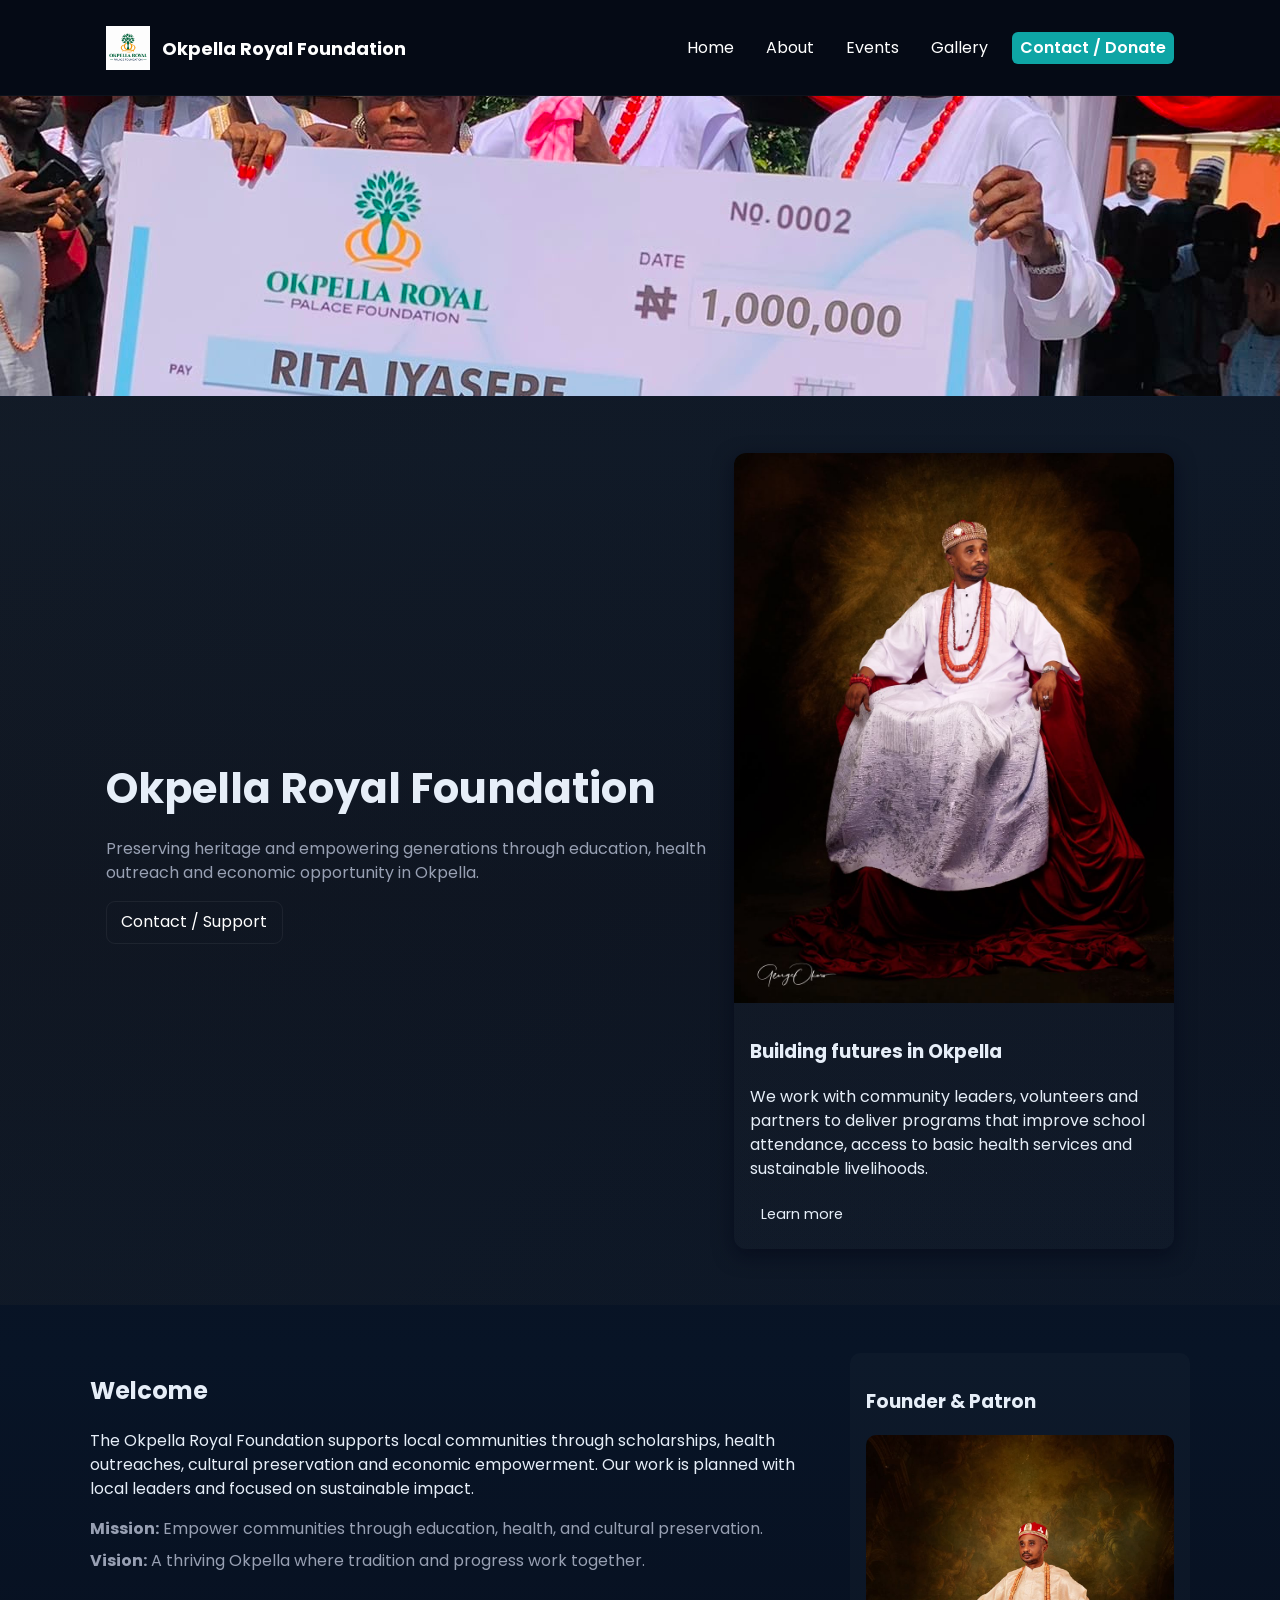
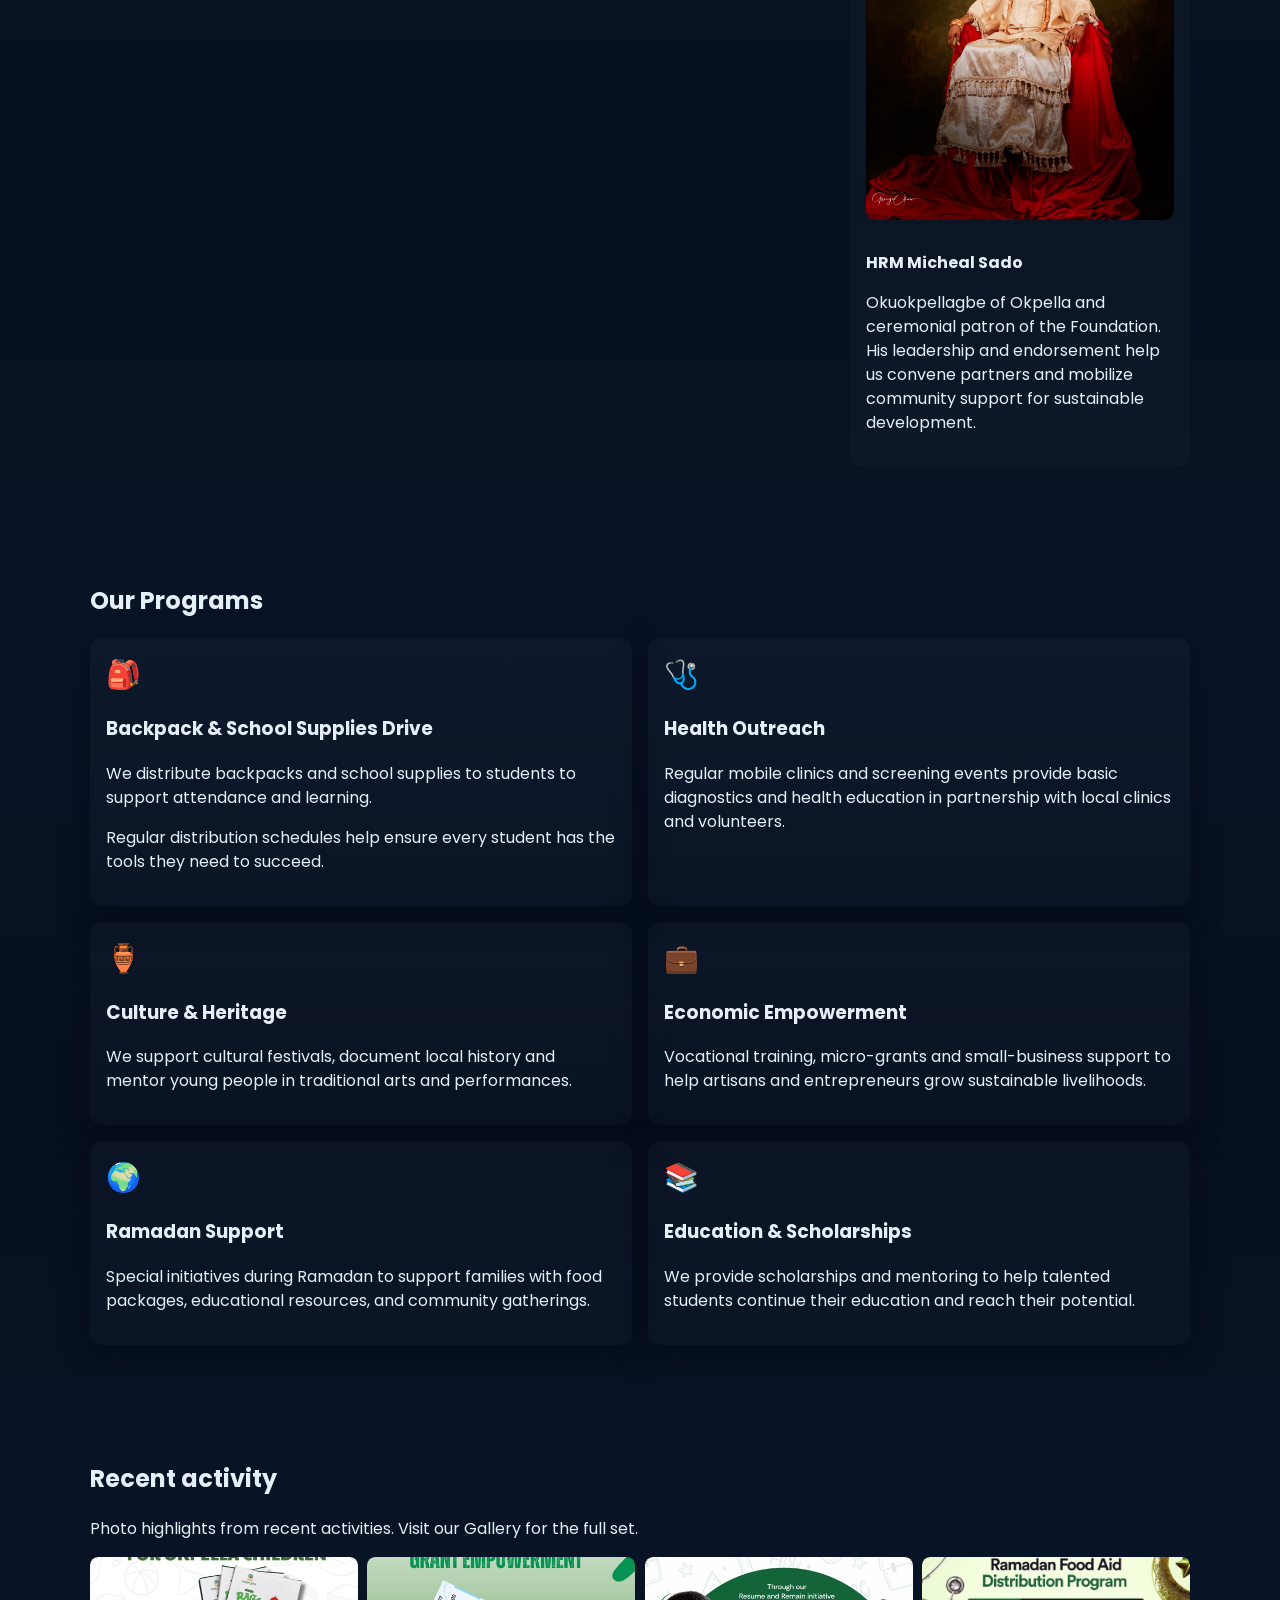
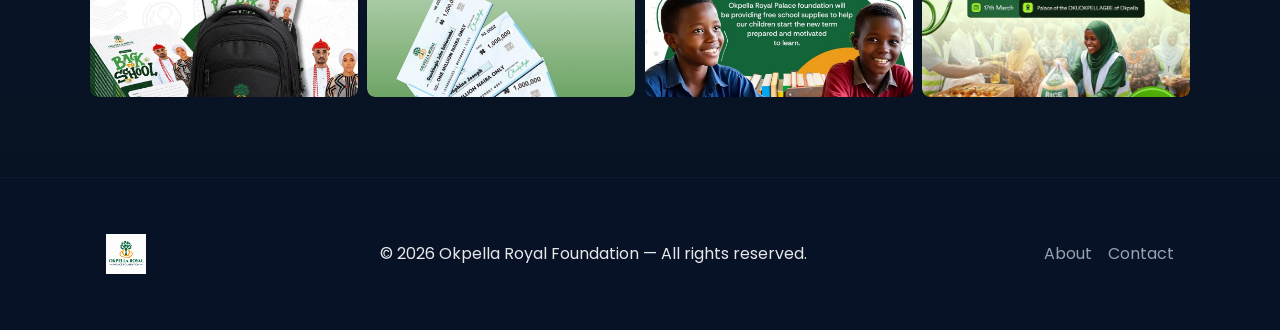
<file: index.html>
<!doctype html>
<html lang="en">
<head>
  <meta charset="utf-8" />
  <meta name="viewport" content="width=device-width,initial-scale=1" />
  <title>Okpella Royal Foundation</title>
  <meta name="description" content="Okpella Royal Foundation — preserving culture, empowering community, championing education and health." />
  <link rel="preconnect" href="https://fonts.gstatic.com" crossorigin>
  <link href="https://fonts.googleapis.com/css2?family=Poppins:wght@300;400;600;700&display=swap" rel="stylesheet">
  <link rel="stylesheet" href="css/style.css">
  <meta property="og:title" content="Okpella Royal Foundation" />
  <meta property="og:description" content="Preserving culture, empowering community, championing education and health." />
  <meta property="og:type" content="website" />
  <meta property="og:image" content="images/e1ece189-c8f0-400d-a1d8-2e59f26d1f01.jpeg" />

  <style>
    /* Accent variables inspired by modern fintech palettes */
    :root{--accent:#0ea5a5;--accent-contrast:#ffffff;--nav-bg:rgba(6,10,20,0.9);}

    /* Make the logo banner larger and more prominent */
    .logo-banner img{width:100%;height:auto;max-height:300px;display:block;object-fit:cover}

    /* Header: subtle dark bar like many modern sites */
    .site-header{background:var(--nav-bg);position:sticky;top:0;z-index:40;padding:.6rem 0}
    .site-header .brand, .site-header .nav-list a{color:var(--accent-contrast)}

    /* Nav tweaks: horizontal on desktop, hamburger handled by existing JS */
    .nav-list{display:flex;gap:1rem;align-items:center}
    .nav-list a{color:rgba(255,255,255,0.95);text-decoration:none;padding:.25rem .5rem;border-radius:6px}
    .nav-list a:hover{background:rgba(255,255,255,0.03)}

    /* CTA matches accent */
    .btn.primary{background:var(--accent);color:var(--accent-contrast);border:none}
    .btn.ghost{background:transparent;border:1px solid rgba(255,255,255,0.06);color:var(--accent-contrast)}

    /* Hero adjustments to resemble a clean fintech layout */
    .hero{padding:2.5rem 0}
    .hero-grid{display:grid;grid-template-columns:1fr;gap:1rem;align-items:center}
    @media(min-width:900px){.hero-grid{grid-template-columns:1fr 440px}}
    .hero-text h1{font-size:2rem;margin-bottom:.5rem}
    @media(min-width:900px){.hero-text h1{font-size:2.6rem}}

    /* Card styles subtle background */
    .card{background:linear-gradient(180deg, rgba(255,255,255,0.02), rgba(255,255,255,0.01));padding:1rem;border-radius:12px}

    /* Footer contrast */
    .site-footer{background:#071226;color:rgba(255,255,255,0.9);padding:2rem 0}

    /* Make images crisp on mobile */
    img{max-width:100%;height:auto}
  </style>
</head>
<body>
  <a class="skip-link" href="#main">Skip to content</a>

  <header class="site-header">
    <div class="container header-inner">
      <a class="brand" href="index.html" aria-label="Okpella Royal Foundation home">
        <img src="images/Logo.png" alt="Okpella Royal Foundation" style="height:44px;vertical-align:middle;margin-right:.5rem"> 
        <span style="vertical-align:middle">Okpella Royal Foundation</span>
      </a>

      <button id="navToggle" class="nav-toggle" aria-controls="primaryNav" aria-expanded="false" aria-label="Toggle navigation">
        <span class="hamburger"></span>
      </button>

      <nav id="primaryNav" class="nav">
        <ul class="nav-list">
          <li><a href="index.html">Home</a></li>
          <li><a href="about.html">About</a></li>
          <li><a href="events.html">Events</a></li>
          <li><a href="gallery.html">Gallery</a></li>
          <li><a class="btn primary" href="contact.html">Contact / Donate</a></li>
        </ul>
      </nav>
    </div>
  </header>

  <!-- Logo banner with grant recipient image -->
  <div class="logo-banner" style="background:transparent;padding:0;text-align:center;border-bottom:1px solid rgba(255,255,255,0.03)">
    <img src="images/e1ece189-c8f0-400d-a1d8-2e59f26d1f01.jpeg" alt="Okpella Royal Foundation" >
  </div>

  <main id="main">
    <section class="hero">
      <div class="container hero-grid">
        <div class="hero-text">
          <h1>Okpella Royal Foundation</h1>
          <p class="lead">Preserving heritage and empowering generations through education, health outreach and economic opportunity in Okpella.</p>
          <div class="hero-ctas">
            <a class="btn ghost" href="contact.html">Contact / Support</a>
          </div>
        </div>
        <div class="hero-card">
          <div class="card-photo">
            <img src="images/ecd2bb67-adb8-4e39-8310-7d4b953b74f2.JPG" alt="Founder of Okpella Royal Foundation" style="width:100%;height:100%;object-fit:cover;object-position:center 30%">
          </div>
          <div class="card-body">
            <h3>Building futures in Okpella</h3>
            <p>We work with community leaders, volunteers and partners to deliver programs that improve school attendance, access to basic health services and sustainable livelihoods.</p>
            <a class="btn small" href="about.html">Learn more</a>
          </div>
        </div>
      </div>
    </section>

    <section class="section container about">
      <div class="about-grid">
        <div>
          <h2>Welcome</h2>
          <p>The Okpella Royal Foundation supports local communities through scholarships, health outreaches, cultural preservation and economic empowerment. Our work is planned with local leaders and focused on sustainable impact.</p>
          <ul class="values">
            <li><strong>Mission:</strong> Empower communities through education, health, and cultural preservation.</li>
            <li><strong>Vision:</strong> A thriving Okpella where tradition and progress work together.</li>
          </ul>
        </div>
        <div class="mission-card">
          <h3>Founder & Patron</h3>
          <img src="images/6507b351-a4ee-4c02-97bf-b7eceb364c0a.JPG" alt="Founder and patron" style="width:100%;height:auto;border-radius:10px;object-fit:cover;margin-bottom:.5rem">
          <p><strong>HRM Micheal Sado</strong></p>
          <p class="muted">Okuokpellagbe of Okpella and ceremonial patron of the Foundation. His leadership and endorsement help us convene partners and mobilize community support for sustainable development.</p>
        </div>
      </div>
    </section>

    <section id="programs" class="section container programs">
      <h2>Our Programs</h2>
      <div class="cards">
        <article class="card">
          <div class="card-icon">🎒</div>
          <h3>Backpack & School Supplies Drive</h3>
          <p>We distribute backpacks and school supplies to students to support attendance and learning.</p>
          <p class="muted">Regular distribution schedules help ensure every student has the tools they need to succeed.</p>
        </article>

        <article class="card">
          <div class="card-icon">🩺</div>
          <h3>Health Outreach</h3>
          <p>Regular mobile clinics and screening events provide basic diagnostics and health education in partnership with local clinics and volunteers.</p>
        </article>

        <article class="card">
          <div class="card-icon">🏺</div>
          <h3>Culture & Heritage</h3>
          <p>We support cultural festivals, document local history and mentor young people in traditional arts and performances.</p>
        </article>

        <article class="card">
          <div class="card-icon">💼</div>
          <h3>Economic Empowerment</h3>
          <p>Vocational training, micro-grants and small-business support to help artisans and entrepreneurs grow sustainable livelihoods.</p>
        </article>

        <article class="card">
          <div class="card-icon">🌍</div>
          <h3>Ramadan Support</h3>
          <p>Special initiatives during Ramadan to support families with food packages, educational resources, and community gatherings.</p>
        </article>

        <article class="card">
          <div class="card-icon">📚</div>
          <h3>Education & Scholarships</h3>
          <p>We provide scholarships and mentoring to help talented students continue their education and reach their potential.</p>
        </article>
      </div>
    </section>

    <section id="recent" class="section container">
      <h2>Recent activity</h2>
      <p class="muted">Photo highlights from recent activities. Visit our Gallery for the full set.</p>
      <div class="gallery-grid" style="margin-top:1rem">
        <a class="gallery-item" href="gallery.html">
          <img src="images/23d21b4a-1355-4921-adcb-e55f4cd70833.JPG" alt="Backpack distribution" style="width:100%;height:140px;object-fit:cover;border-radius:8px">
        </a>
        <a class="gallery-item" href="gallery.html">
          <img src="images/b74cb80a-7154-4fe5-bd18-01ff1f7e0b86.jpeg" alt="40 women grants" style="width:100%;height:140px;object-fit:cover;border-radius:8px">
        </a>
        <a class="gallery-item" href="gallery.html">
          <img src="images/07dbb1dc-b234-4f8c-8954-62d0f4c18072.JPG" alt="Back-to-school supplies" style="width:100%;height:140px;object-fit:cover;border-radius:8px">
        </a>
        <a class="gallery-item" href="gallery.html">
          <img src="images/015d27ce-654e-4395-8f72-8086501bf233.JPG" alt="Ramadan support" style="width:100%;height:140px;object-fit:cover;border-radius:8px">
        </a>
      </div>
    </section>
  </main>

  <footer class="site-footer">
    <div class="container footer-inner">
      <img src="images/Logo.png" alt="Okpella Royal Foundation logo" style="height:40px;vertical-align:middle;margin-right:.5rem">
      <p>© <span id="year"></span> Okpella Royal Foundation — All rights reserved.</p>
      <nav class="footer-nav">
        <a href="about.html">About</a>
        <a href="contact.html">Contact</a>
      </nav>
    </div>
  </footer>

  <script src="js/main.js" defer></script>
</body>
</html>
</file>
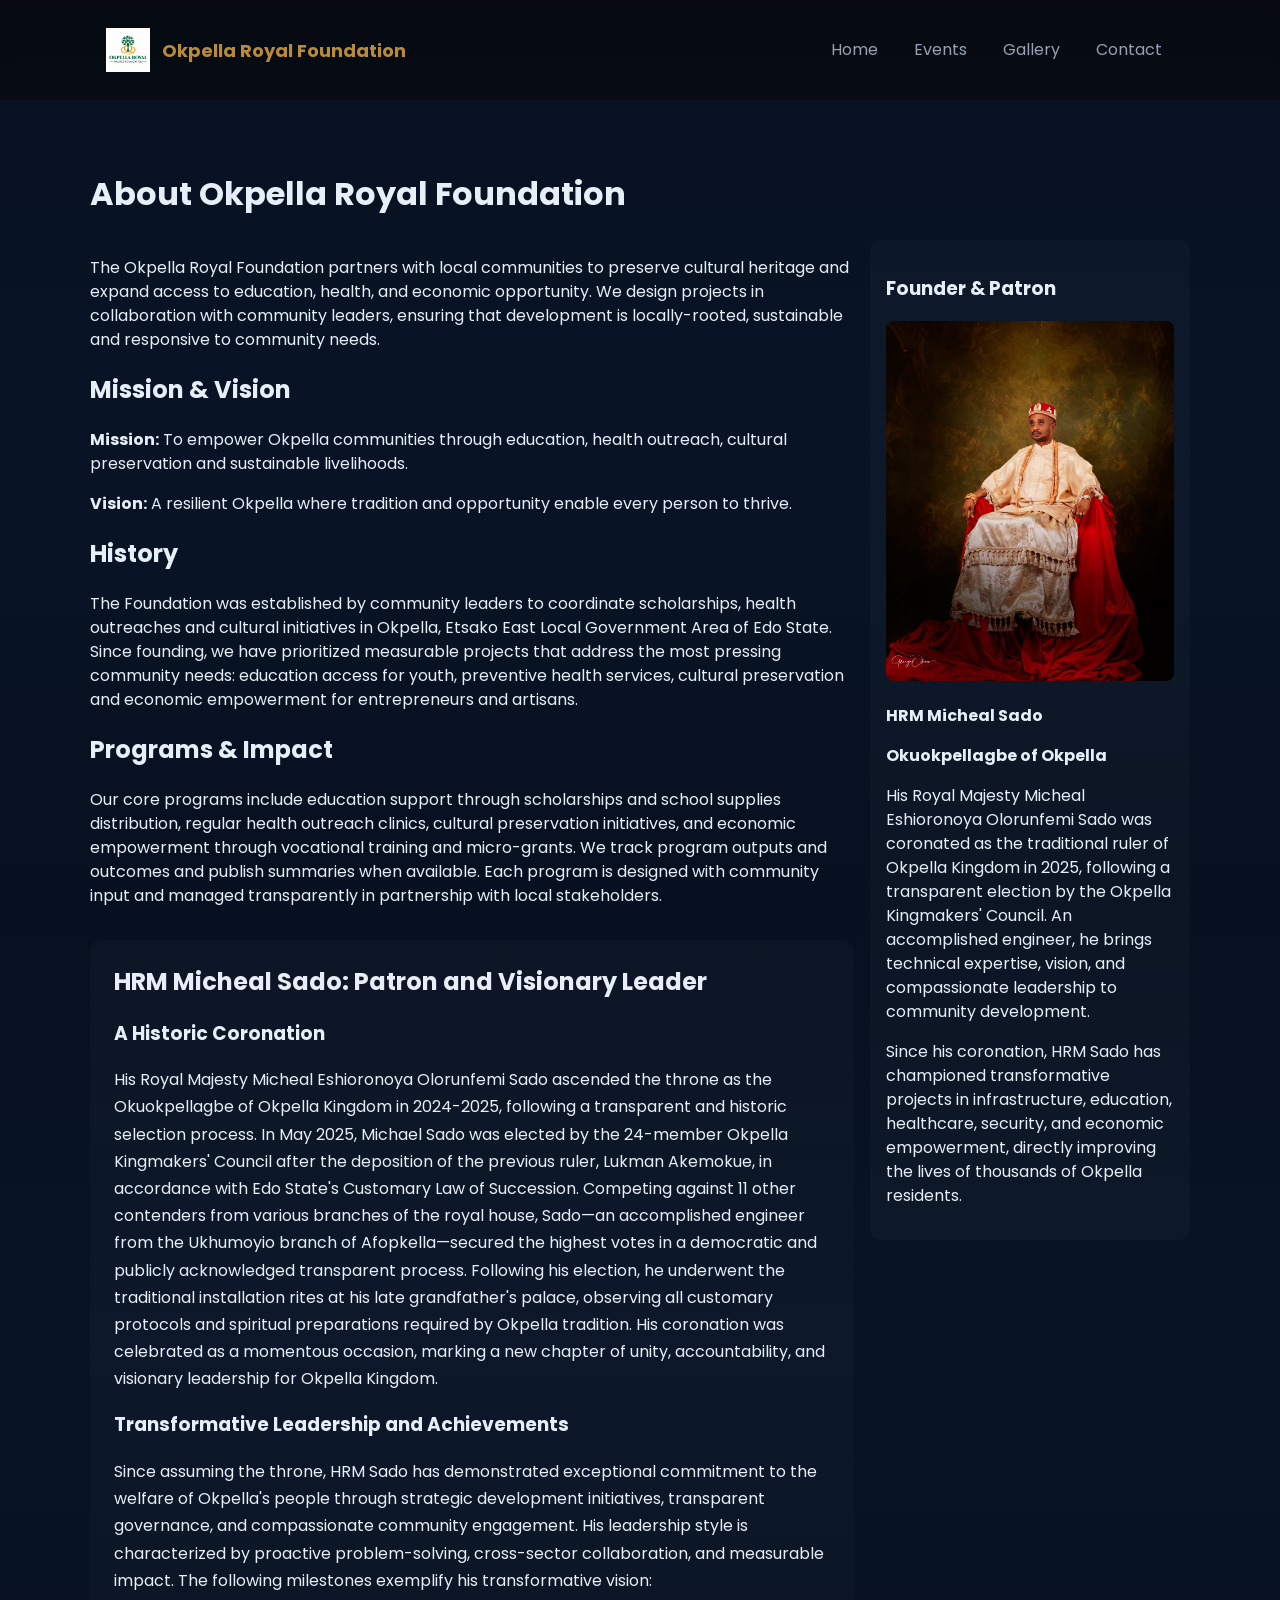
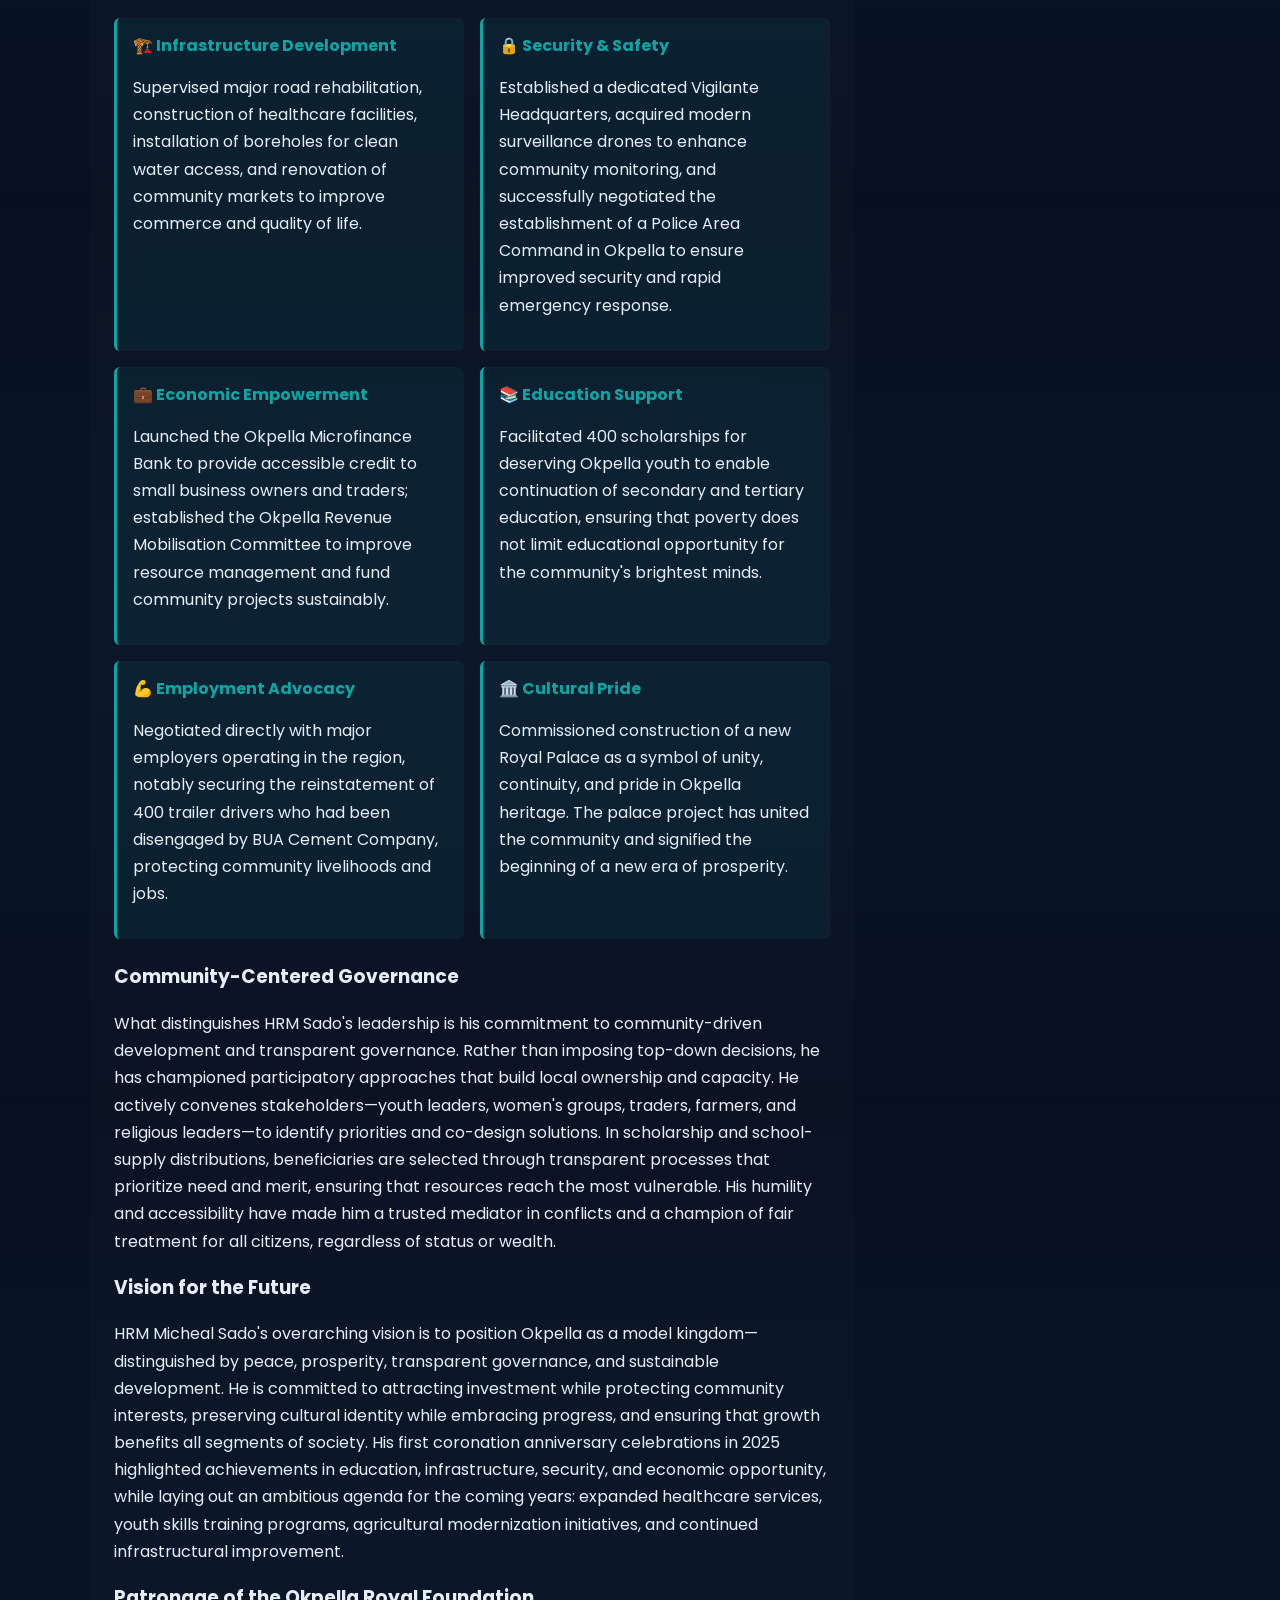
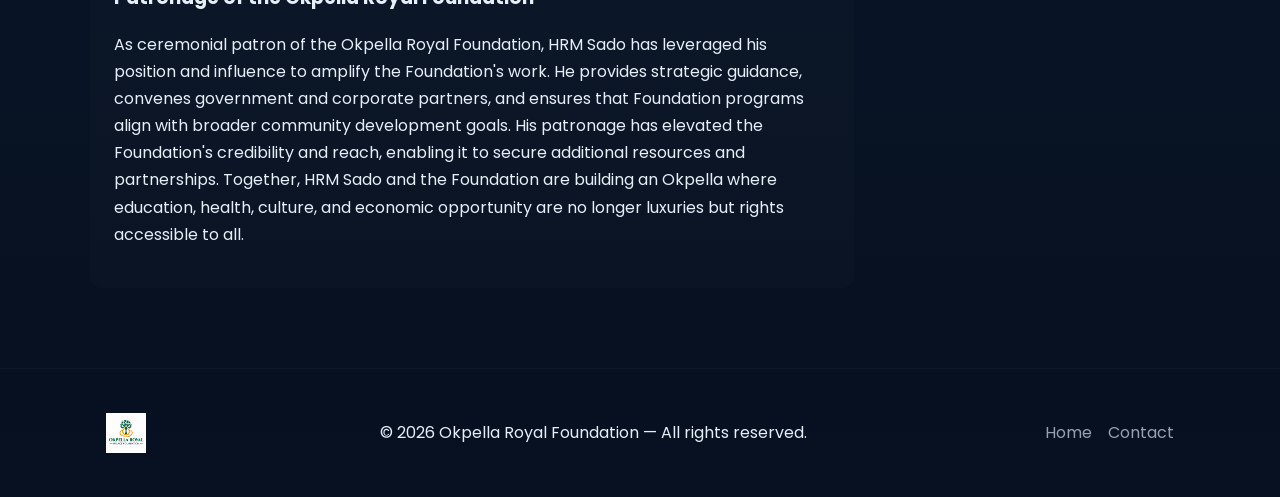
<file: about.html>
<!doctype html>
<html lang="en">
<head>
  <meta charset="utf-8" />
  <meta name="viewport" content="width=device-width,initial-scale=1" />
  <title>About — Okpella Royal Foundation</title>
  <meta name="description" content="About the Okpella Royal Foundation: mission, history and community programs in Okpella." />
  <link href="https://fonts.googleapis.com/css2?family=Poppins:wght@300;400;600;700&display=swap" rel="stylesheet">
  <link rel="stylesheet" href="css/style.css">
  <meta property="og:title" content="About — Okpella Royal Foundation" />
  <meta property="og:description" content="Discover our mission, history and community programs in Okpella." />
  <meta property="og:image" content="images/ef8d54a1-dfdd-4159-97e1-9c8e2531eea5.jpeg" />

  <style>
    /* Make the about page layout responsive: stack columns on small screens */
    .about-grid { display: grid; grid-template-columns: 1fr; gap: 1rem; align-items: start; }
    @media (min-width: 840px) {
      .about-grid { grid-template-columns: 1fr 320px; }
    }
    /* Ensure mission-card image scales nicely */
    .mission-card img { width: 100%; height: auto; border-radius: 8px; object-fit: cover; }
    
    /* Extended biography section */
    .biography-section { margin-top: 2rem; padding: 1.5rem; background: linear-gradient(180deg, rgba(255,255,255,0.02), rgba(255,255,255,0.01)); border-radius: 12px; }
    .biography-section h2 { margin-top: 0; }
    .biography-section p { line-height: 1.7; margin-bottom: 1rem; }
    .achievements-grid { display: grid; grid-template-columns: 1fr; gap: 1rem; margin: 1.5rem 0; }
    @media (min-width: 840px) {
      .achievements-grid { grid-template-columns: 1fr 1fr; }
    }
    .achievement-item { padding: 1rem; background: rgba(14,165,165,0.08); border-left: 3px solid #0ea5a5; border-radius: 6px; }
    .achievement-item strong { color: #0ea5a5; }
  </style>
</head>
<body>
  <a class="skip-link" href="#main">Skip to content</a>

  <header class="site-header">
    <div class="container header-inner">
      <a class="brand" href="index.html">
        <img src="images/Logo.png" alt="Okpella Royal Foundation" style="height:44px;vertical-align:middle;margin-right:.5rem"> 
        <span style="vertical-align:middle">Okpella Royal Foundation</span>
      </a>

      <button id="navToggle" class="nav-toggle" aria-controls="primaryNav" aria-expanded="false" aria-label="Toggle navigation">
        <span class="hamburger"></span>
      </button>

      <nav id="primaryNav" class="nav">
        <ul class="nav-list">
          <li><a href="index.html">Home</a></li>
          <li><a href="events.html">Events</a></li>
          <li><a href="gallery.html">Gallery</a></li>
          <li><a href="contact.html">Contact</a></li>
        </ul>
      </nav>
    </div>
  </header>

  <main id="main" class="container section">
    <h1>About Okpella Royal Foundation</h1>

    <div class="about-grid">
      <div>
        <p>The Okpella Royal Foundation partners with local communities to preserve cultural heritage and expand access to education, health, and economic opportunity. We design projects in collaboration with community leaders, ensuring that development is locally-rooted, sustainable and responsive to community needs.</p>

        <section style="margin-top:1.25rem">
          <h2>Mission & Vision</h2>
          <p><strong>Mission:</strong> To empower Okpella communities through education, health outreach, cultural preservation and sustainable livelihoods.</p>
          <p><strong>Vision:</strong> A resilient Okpella where tradition and opportunity enable every person to thrive.</p>
        </section>

        <section style="margin-top:1.25rem">
          <h2>History</h2>
          <p>The Foundation was established by community leaders to coordinate scholarships, health outreaches and cultural initiatives in Okpella, Etsako East Local Government Area of Edo State. Since founding, we have prioritized measurable projects that address the most pressing community needs: education access for youth, preventive health services, cultural preservation and economic empowerment for entrepreneurs and artisans.</p>
        </section>

        <section style="margin-top:1.25rem">
          <h2>Programs & Impact</h2>
          <p>Our core programs include education support through scholarships and school supplies distribution, regular health outreach clinics, cultural preservation initiatives, and economic empowerment through vocational training and micro-grants. We track program outputs and outcomes and publish summaries when available. Each program is designed with community input and managed transparently in partnership with local stakeholders.</p>
        </section>

        <!-- Extended Biography Section -->
        <section class="biography-section">
          <h2>HRM Micheal Sado: Patron and Visionary Leader</h2>
          
          <h3>A Historic Coronation</h3>
          <p>His Royal Majesty Micheal Eshioronoya Olorunfemi Sado ascended the throne as the Okuokpellagbe of Okpella Kingdom in 2024-2025, following a transparent and historic selection process. In May 2025, Michael Sado was elected by the 24-member Okpella Kingmakers' Council after the deposition of the previous ruler, Lukman Akemokue, in accordance with Edo State's Customary Law of Succession. Competing against 11 other contenders from various branches of the royal house, Sado—an accomplished engineer from the Ukhumoyio branch of Afopkella—secured the highest votes in a democratic and publicly acknowledged transparent process. Following his election, he underwent the traditional installation rites at his late grandfather's palace, observing all customary protocols and spiritual preparations required by Okpella tradition. His coronation was celebrated as a momentous occasion, marking a new chapter of unity, accountability, and visionary leadership for Okpella Kingdom.</p>

          <h3>Transformative Leadership and Achievements</h3>
          <p>Since assuming the throne, HRM Sado has demonstrated exceptional commitment to the welfare of Okpella's people through strategic development initiatives, transparent governance, and compassionate community engagement. His leadership style is characterized by proactive problem-solving, cross-sector collaboration, and measurable impact. The following milestones exemplify his transformative vision:</p>

          <div class="achievements-grid">
            <div class="achievement-item">
              <strong>🏗️ Infrastructure Development</strong>
              <p>Supervised major road rehabilitation, construction of healthcare facilities, installation of boreholes for clean water access, and renovation of community markets to improve commerce and quality of life.</p>
            </div>
            
            <div class="achievement-item">
              <strong>🔒 Security & Safety</strong>
              <p>Established a dedicated Vigilante Headquarters, acquired modern surveillance drones to enhance community monitoring, and successfully negotiated the establishment of a Police Area Command in Okpella to ensure improved security and rapid emergency response.</p>
            </div>
            
            <div class="achievement-item">
              <strong>💼 Economic Empowerment</strong>
              <p>Launched the Okpella Microfinance Bank to provide accessible credit to small business owners and traders; established the Okpella Revenue Mobilisation Committee to improve resource management and fund community projects sustainably.</p>
            </div>
            
            <div class="achievement-item">
              <strong>📚 Education Support</strong>
              <p>Facilitated 400 scholarships for deserving Okpella youth to enable continuation of secondary and tertiary education, ensuring that poverty does not limit educational opportunity for the community's brightest minds.</p>
            </div>
            
            <div class="achievement-item">
              <strong>💪 Employment Advocacy</strong>
              <p>Negotiated directly with major employers operating in the region, notably securing the reinstatement of 400 trailer drivers who had been disengaged by BUA Cement Company, protecting community livelihoods and jobs.</p>
            </div>
            
            <div class="achievement-item">
              <strong>🏛️ Cultural Pride</strong>
              <p>Commissioned construction of a new Royal Palace as a symbol of unity, continuity, and pride in Okpella heritage. The palace project has united the community and signified the beginning of a new era of prosperity.</p>
            </div>
          </div>

          <h3>Community-Centered Governance</h3>
          <p>What distinguishes HRM Sado's leadership is his commitment to community-driven development and transparent governance. Rather than imposing top-down decisions, he has championed participatory approaches that build local ownership and capacity. He actively convenes stakeholders—youth leaders, women's groups, traders, farmers, and religious leaders—to identify priorities and co-design solutions. In scholarship and school-supply distributions, beneficiaries are selected through transparent processes that prioritize need and merit, ensuring that resources reach the most vulnerable. His humility and accessibility have made him a trusted mediator in conflicts and a champion of fair treatment for all citizens, regardless of status or wealth.</p>

          <h3>Vision for the Future</h3>
          <p>HRM Micheal Sado's overarching vision is to position Okpella as a model kingdom—distinguished by peace, prosperity, transparent governance, and sustainable development. He is committed to attracting investment while protecting community interests, preserving cultural identity while embracing progress, and ensuring that growth benefits all segments of society. His first coronation anniversary celebrations in 2025 highlighted achievements in education, infrastructure, security, and economic opportunity, while laying out an ambitious agenda for the coming years: expanded healthcare services, youth skills training programs, agricultural modernization initiatives, and continued infrastructural improvement.</p>

          <h3>Patronage of the Okpella Royal Foundation</h3>
          <p>As ceremonial patron of the Okpella Royal Foundation, HRM Sado has leveraged his position and influence to amplify the Foundation's work. He provides strategic guidance, convenes government and corporate partners, and ensures that Foundation programs align with broader community development goals. His patronage has elevated the Foundation's credibility and reach, enabling it to secure additional resources and partnerships. Together, HRM Sado and the Foundation are building an Okpella where education, health, culture, and economic opportunity are no longer luxuries but rights accessible to all.</p>
        </section>
      </div>

      <aside class="mission-card" aria-labelledby="founderHeading">
        <h3 id="founderHeading">Founder & Patron</h3>
        <img src="images/6507b351-a4ee-4c02-97bf-b7eceb364c0a.JPG" alt="HRM Micheal Sado">
        <p><strong>HRM Micheal Sado</strong></p>
        <p class="muted"><strong>Okuokpellagbe of Okpella</strong></p>
        <p class="muted">His Royal Majesty Micheal Eshioronoya Olorunfemi Sado was coronated as the traditional ruler of Okpella Kingdom in 2025, following a transparent election by the Okpella Kingmakers' Council. An accomplished engineer, he brings technical expertise, vision, and compassionate leadership to community development.</p>
        <p class="muted">Since his coronation, HRM Sado has championed transformative projects in infrastructure, education, healthcare, security, and economic empowerment, directly improving the lives of thousands of Okpella residents.</p>
      </aside>
    </div>

  </main>

  <footer class="site-footer">
    <div class="container footer-inner">
      <img src="images/Logo.png" alt="Okpella Royal Foundation logo" style="height:40px;vertical-align:middle;margin-right:.5rem">
      <p>© <span id="year"></span> Okpella Royal Foundation — All rights reserved.</p>
      <nav class="footer-nav">
        <a href="index.html">Home</a>
        <a href="contact.html">Contact</a>
      </nav>
    </div>
  </footer>
  <script src="js/main.js" defer></script>
</body>
</html>
</file>
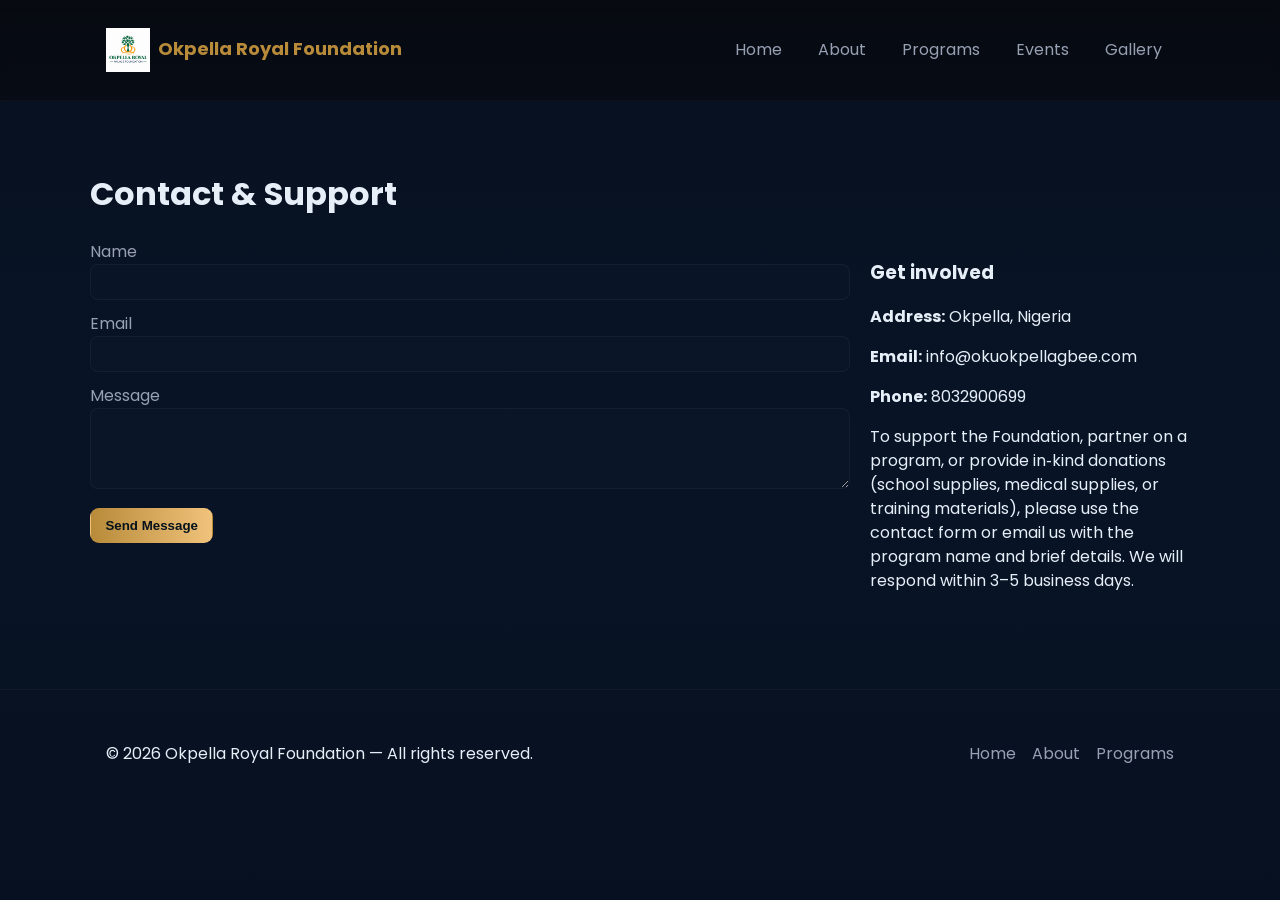
<file: contact.html>
<!doctype html>
<html lang="en">
<head>
  <meta charset="utf-8" />
  <meta name="viewport" content="width=device-width,initial-scale=1" />
  <title>Contact & Support — Okpella Royal Foundation</title>
  <meta name="description" content="Contact details and how to support the Okpella Royal Foundation." />
  <link href="https://fonts.googleapis.com/css2?family=Poppins:wght@300;400;600;700&display=swap" rel="stylesheet">
  <link rel="stylesheet" href="css/style.css">
</head>
<body>
  <a class="skip-link" href="#main">Skip to content</a>
  <header class="site-header">
    <div class="container header-inner">
      <a class="brand" href="index.html">
        <img src="images/Logo.png" alt="Okpella Royal Foundation" style="height:44px;vertical-align:middle;margin-right:.5rem">Okpella Royal Foundation
      </a>
      <button id="navToggle" class="nav-toggle" aria-controls="primaryNav" aria-expanded="false" aria-label="Toggle navigation">
        <span class="hamburger"></span>
      </button>
      <nav id="primaryNav" class="nav">
        <ul class="nav-list">
          <li><a href="index.html">Home</a></li>
          <li><a href="about.html">About</a></li>
          <li><a href="programs.html">Programs</a></li>
          <li><a href="events.html">Events</a></li>
          <li><a href="gallery.html">Gallery</a></li>
        </ul>
      </nav>
    </div>
  </header>

  <main id="main" class="container section contact">
    <h1>Contact & Support</h1>
    <div class="contact-grid">
      <form class="contact-form" method="post" action="#">
        <label>
          Name
          <input type="text" name="name" required>
        </label>
        <label>
          Email
          <input type="email" name="email" required>
        </label>
        <label>
          Message
          <textarea name="message" rows="4" required></textarea>
        </label>
        <div class="form-actions">
          <button class="btn primary" type="submit">Send Message</button>
        </div>
      </form>

      <aside class="contact-info" aria-labelledby="contactHeading">
        <h3 id="contactHeading">Get involved</h3>
        <p><strong>Address:</strong> Okpella, Nigeria</p>
        <p><strong>Email:</strong> info@okuokpellagbee.com</p>
        <p><strong>Phone:</strong> 8032900699</p>
        <p>To support the Foundation, partner on a program, or provide in‑kind donations (school supplies, medical supplies, or training materials), please use the contact form or email us with the program name and brief details. We will respond within 3–5 business days.</p>
      </aside>
    </div>
  </main>

  <footer class="site-footer">
    <div class="container footer-inner">
      <p>© <span id="year"></span> Okpella Royal Foundation — All rights reserved.</p>
      <nav class="footer-nav">
        <a href="index.html">Home</a>
        <a href="about.html">About</a>
        <a href="programs.html">Programs</a>
      </nav>
    </div>
  </footer>
  <script src="js/main.js" defer></script>
</body>
</html>
</file>
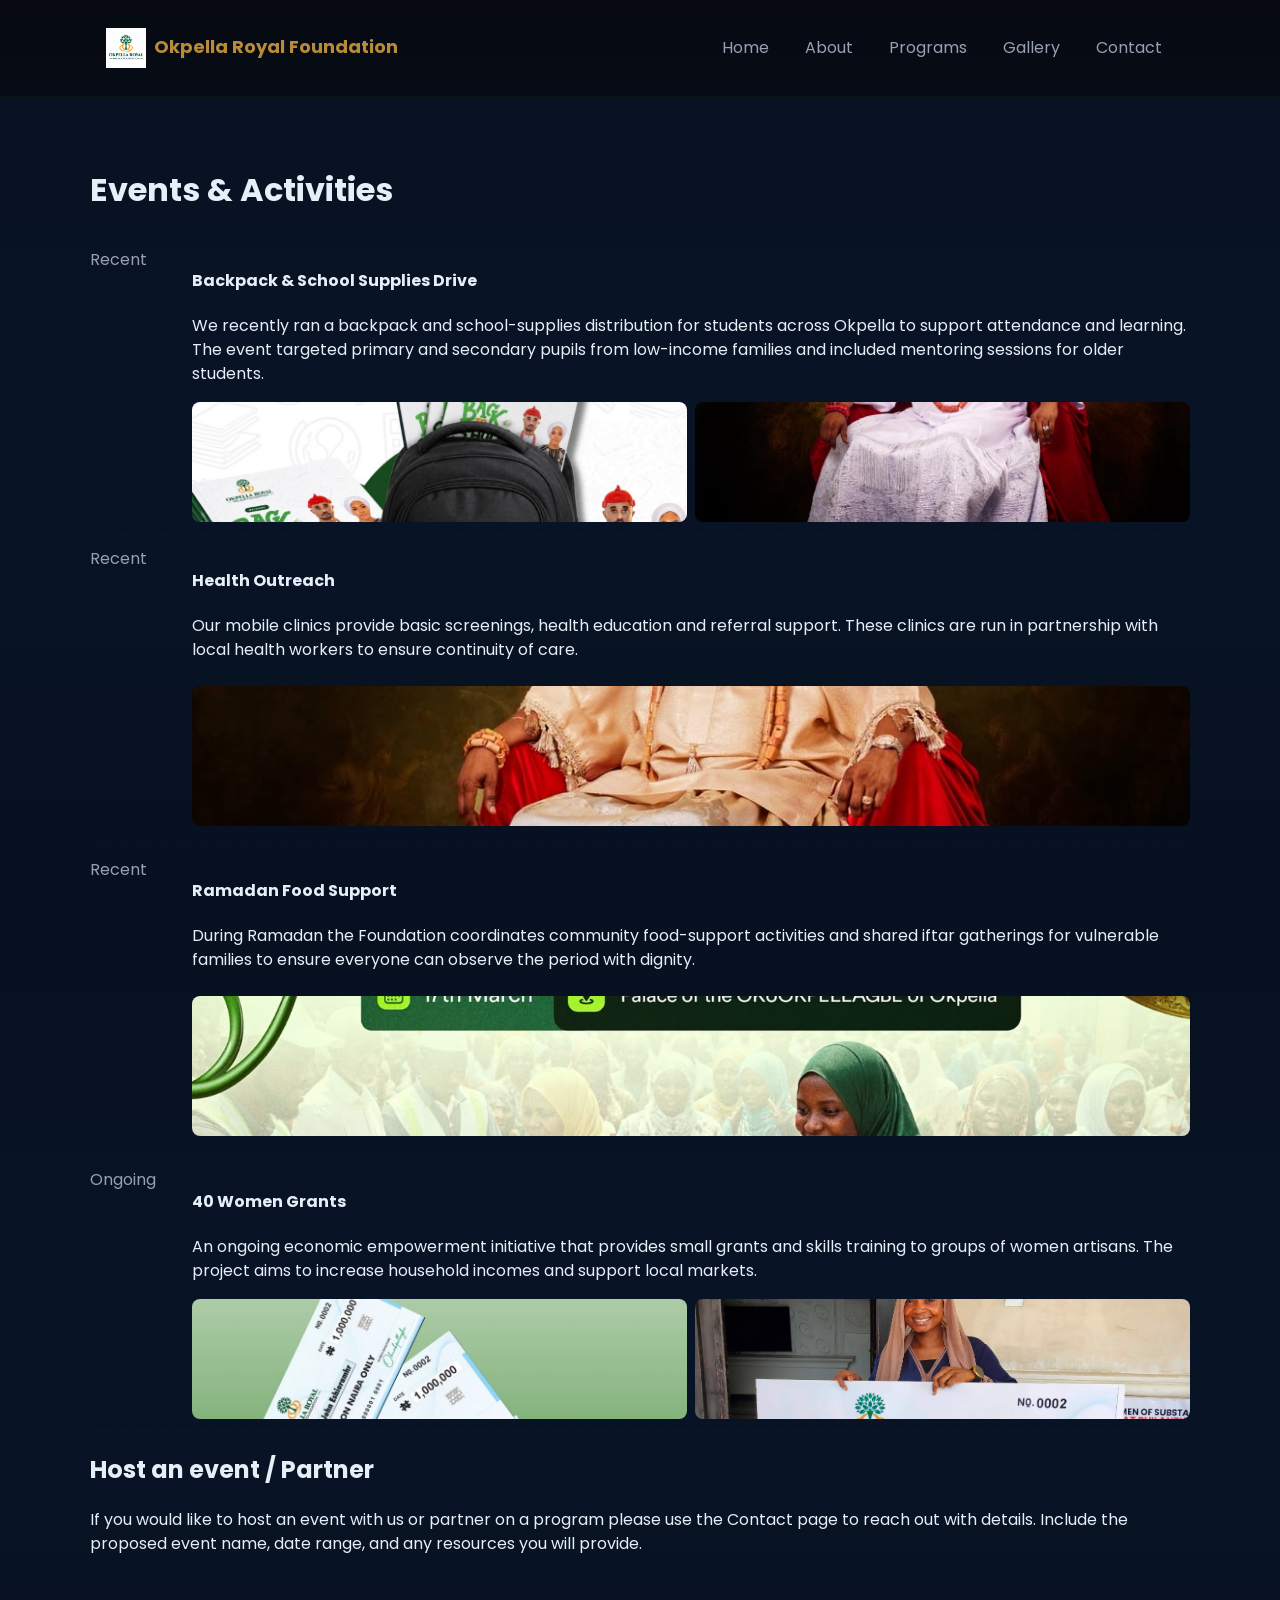
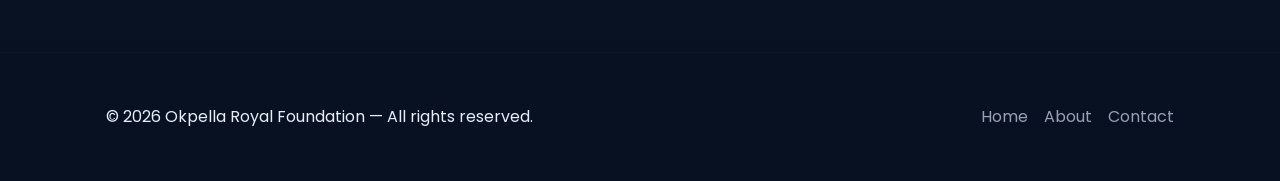
<file: events.html>
<!doctype html>
<html lang="en">
<head>
  <meta charset="utf-8" />
  <meta name="viewport" content="width=device-width,initial-scale=1" />
  <title>Okpella Royal Foundation — Events & Activities</title>
  <meta name="description" content="Upcoming and recent events from the Okpella Royal Foundation, including outreach, distributions and community gatherings." />
  <link href="https://fonts.googleapis.com/css2?family=Poppins:wght@300;400;600;700&display=swap" rel="stylesheet">
  <link rel="stylesheet" href="css/style.css">
</head>
<body>
  <a class="skip-link" href="#main">Skip to content</a>
  <header class="site-header">
    <div class="container header-inner">
      <a class="brand" href="index.html">
        <img src="images/Logo.png" alt="Okpella Royal Foundation" style="height:40px;vertical-align:middle;margin-right:.5rem">Okpella Royal Foundation
      </a>
      <button id="navToggle" class="nav-toggle" aria-controls="primaryNav" aria-expanded="false" aria-label="Toggle navigation">
        <span class="hamburger"></span>
      </button>
      <nav id="primaryNav" class="nav">
        <ul class="nav-list">
          <li><a href="index.html">Home</a></li>
          <li><a href="about.html">About</a></li>
          <li><a href="programs.html">Programs</a></li>
          <li><a href="gallery.html">Gallery</a></li>
          <li><a href="contact.html">Contact</a></li>
        </ul>
      </nav>
    </div>
  </header>

  <main id="main" class="container section">
    <h1>Events & Activities</h1>

    <ol class="timeline">
      <li>
        <time>Recent</time>
        <div>
          <h4>Backpack & School Supplies Drive</h4>
          <p>We recently ran a backpack and school-supplies distribution for students across Okpella to support attendance and learning. The event targeted primary and secondary pupils from low-income families and included mentoring sessions for older students.</p>
          <div style="display:grid;grid-template-columns:repeat(2,1fr);gap:.5rem;margin-top:.5rem">
            <img src="images/23d21b4a-1355-4921-adcb-e55f4cd70833.JPG" alt="Backpack distribution" style="width:100%;height:120px;object-fit:cover;border-radius:8px">
            <img src="images/ecd2bb67-adb8-4e39-8310-7d4b953b74f2.JPG" alt="Backpack distribution" style="width:100%;height:120px;object-fit:cover;border-radius:8px">
          </div>
        </div>
      </li>

      <li>
        <time>Recent</time>
        <div>
          <h4>Health Outreach</h4>
          <p>Our mobile clinics provide basic screenings, health education and referral support. These clinics are run in partnership with local health workers to ensure continuity of care.</p>
          <img src="images/6507b351-a4ee-4c02-97bf-b7eceb364c0a.JPG" alt="Health outreach" style="width:100%;height:140px;object-fit:cover;border-radius:8px;margin-top:.5rem">
        </div>
      </li>

      <li>
        <time>Recent</time>
        <div>
          <h4>Ramadan Food Support</h4>
          <p>During Ramadan the Foundation coordinates community food-support activities and shared iftar gatherings for vulnerable families to ensure everyone can observe the period with dignity.</p>
          <img src="images/015d27ce-654e-4395-8f72-8086501bf233.JPG" alt="Ramadan community support" style="width:100%;height:140px;object-fit:cover;border-radius:8px;margin-top:.5rem">
        </div>
      </li>

      <li>
        <time>Ongoing</time>
        <div>
          <h4>40 Women Grants</h4>
          <p>An ongoing economic empowerment initiative that provides small grants and skills training to groups of women artisans. The project aims to increase household incomes and support local markets.</p>
          <div style="display:grid;grid-template-columns:repeat(2,1fr);gap:.5rem;margin-top:.5rem">
            <img src="images/b74cb80a-7154-4fe5-bd18-01ff1f7e0b86.jpeg" alt="40 women grants" style="width:100%;height:120px;object-fit:cover;border-radius:8px">
            <img src="images/dbb0aadc-b14c-41ed-9642-fe5f0193bf6e.jpeg" alt="Grant recipient" style="width:100%;height:120px;object-fit:cover;border-radius:8px">
          </div>
        </div>
      </li>

    </ol>

    <section style="margin-top:1rem">
      <h2>Host an event / Partner</h2>
      <p>If you would like to host an event with us or partner on a program please use the Contact page to reach out with details. Include the proposed event name, date range, and any resources you will provide.</p>
    </section>
  </main>

  <footer class="site-footer">
    <div class="container footer-inner">
      <p>© <span id="year"></span> Okpella Royal Foundation — All rights reserved.</p>
      <nav class="footer-nav">
        <a href="index.html">Home</a>
        <a href="about.html">About</a>
        <a href="contact.html">Contact</a>
      </nav>
    </div>
  </footer>
  <script src="js/main.js" defer></script>
</body>
</html>
</file>
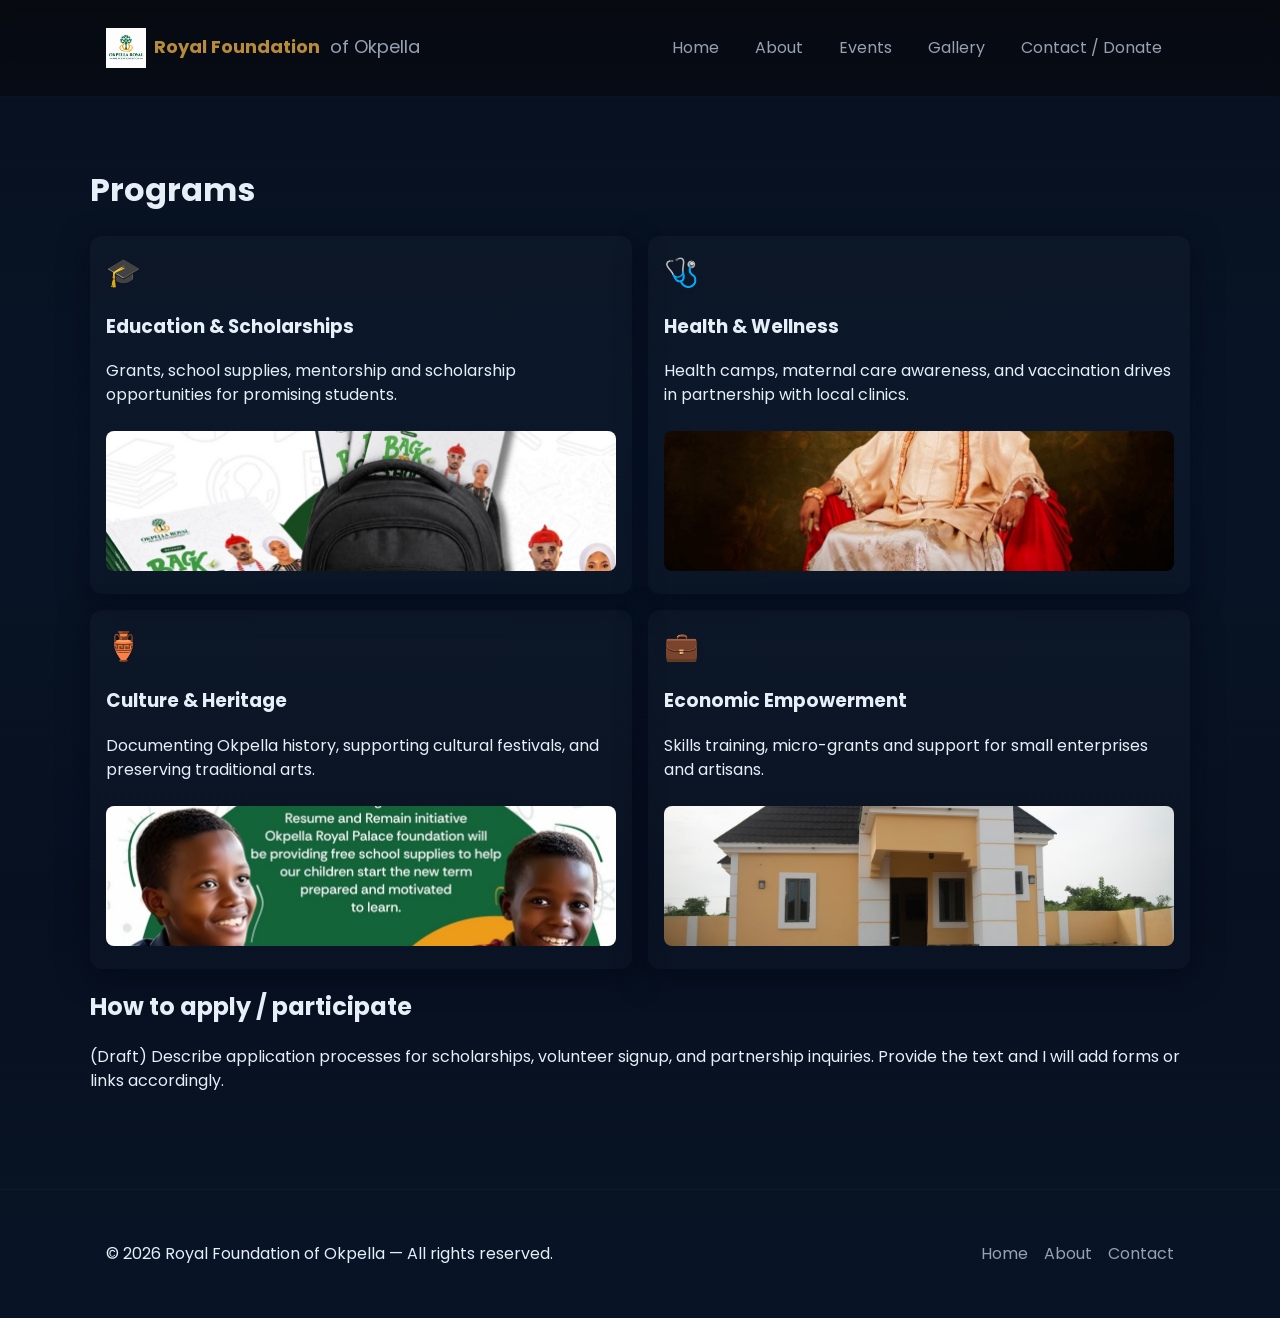
<file: programs.html>
<!doctype html>
<html lang="en">
<head>
  <meta charset="utf-8" />
  <meta name="viewport" content="width=device-width,initial-scale=1" />
  <title>Programs — Royal Foundation of Okpella</title>
  <meta name="description" content="Programs: education, health, culture, and economic empowerment." />
  <link href="https://fonts.googleapis.com/css2?family=Poppins:wght@300;400;600;700&display=swap" rel="stylesheet">
  <link rel="stylesheet" href="css/style.css">
</head>
<body>
  <a class="skip-link" href="#main">Skip to content</a>
  <header class="site-header">
    <div class="container header-inner">
      <a class="brand" href="index.html">
        <img src="images/Logo.png" alt="Royal Foundation of Okpella" style="height:40px;vertical-align:middle;margin-right:.5rem">Royal Foundation <span class="muted">of Okpella</span>
      </a>
      <button id="navToggle" class="nav-toggle" aria-controls="primaryNav" aria-expanded="false" aria-label="Toggle navigation">
        <span class="hamburger"></span>
      </button>
      <nav id="primaryNav" class="nav">
        <ul class="nav-list">
          <li><a href="index.html">Home</a></li>
          <li><a href="about.html">About</a></li>
          <li><a href="events.html">Events</a></li>
          <li><a href="gallery.html">Gallery</a></li>
          <li><a href="contact.html">Contact / Donate</a></li>
        </ul>
      </nav>
    </div>
  </header>

  <main id="main" class="container section">
    <h1>Programs</h1>
    <div class="cards">
      <article class="card">
        <div class="card-icon">🎓</div>
        <h3>Education & Scholarships</h3>
        <p>Grants, school supplies, mentorship and scholarship opportunities for promising students.</p>
        <img src="images/23d21b4a-1355-4921-adcb-e55f4cd70833.JPG" alt="Students receiving supplies" style="width:100%;height:140px;object-fit:cover;border-radius:8px;margin-top:.5rem">
      </article>

      <article class="card">
        <div class="card-icon">🩺</div>
        <h3>Health & Wellness</h3>
        <p>Health camps, maternal care awareness, and vaccination drives in partnership with local clinics.</p>
        <img src="images/6507b351-a4ee-4c02-97bf-b7eceb364c0a.JPG" alt="Health outreach" style="width:100%;height:140px;object-fit:cover;border-radius:8px;margin-top:.5rem">
      </article>

      <article class="card">
        <div class="card-icon">🏺</div>
        <h3>Culture & Heritage</h3>
        <p>Documenting Okpella history, supporting cultural festivals, and preserving traditional arts.</p>
        <img src="images/07dbb1dc-b234-4f8c-8954-62d0f4c18072.JPG" alt="Cultural festival" style="width:100%;height:140px;object-fit:cover;border-radius:8px;margin-top:.5rem">
      </article>

      <article class="card">
        <div class="card-icon">💼</div>
        <h3>Economic Empowerment</h3>
        <p>Skills training, micro-grants and support for small enterprises and artisans.</p>
        <img src="images/ef8d54a1-dfdd-4159-97e1-9c8e2531eea5.jpeg" alt="Skills training" style="width:100%;height:140px;object-fit:cover;border-radius:8px;margin-top:.5rem">
      </article>
    </div>

    <section style="margin-top:1rem">
      <h2>How to apply / participate</h2>
      <p class="muted">(Draft) Describe application processes for scholarships, volunteer signup, and partnership inquiries. Provide the text and I will add forms or links accordingly.</p>
    </section>
  </main>

  <footer class="site-footer">
    <div class="container footer-inner">
      <p>© <span id="year"></span> Royal Foundation of Okpella — All rights reserved.</p>
      <nav class="footer-nav">
        <a href="index.html">Home</a>
        <a href="about.html">About</a>
        <a href="contact.html">Contact</a>
      </nav>
    </div>
  </footer>
  <script src="js/main.js" defer></script>
</body>
</html>
</file>
<file: css/style.css>
:root{
  --bg: #0f1724;
  --card: #0b1220;
  --accent: #b88b3a;
  --accent-2: #f0c27b;
  --muted: #98a0b3;
  --glass: rgba(255,255,255,0.03);
  --radius: 12px;
  --maxwidth: 1100px;
  --gap: 1.25rem;
  --shadow: 0 6px 20px rgba(3,6,23,0.6);
  font-synthesis: none;
}

*{box-sizing:border-box}
html,body{height:100%}
body{
  margin:0;
  font-family: "Poppins", system-ui, -apple-system, "Segoe UI", Roboto, "Helvetica Neue", Arial;
  background: linear-gradient(180deg,#071020 0%, #081426 50%, #071020 100%);
  color: #e6eef8;
  -webkit-font-smoothing:antialiased;
  -moz-osx-font-smoothing:grayscale;
  line-height:1.5;
}

/* layout */
.container{max-width:var(--maxwidth);margin:0 auto;padding:1rem}
.header-inner{display:flex;align-items:center;justify-content:space-between;gap:1rem}
.brand{font-weight:700;color:var(--accent);text-decoration:none;font-size:1.125rem}
.brand .muted{color:var(--muted);font-weight:400;margin-left:6px}

.site-header{position:sticky;top:0;z-index:40;background:linear-gradient(180deg, rgba(7,9,14,0.85), rgba(7,9,14,0.6));backdrop-filter: blur(6px);padding:0.75rem 0;border-bottom:1px solid rgba(255,255,255,0.03)}

.nav{display:block}
.nav-list{list-style:none;margin:0;padding:0;display:flex;gap:0.75rem;align-items:center}
.nav-list a{color:var(--muted);text-decoration:none;padding:0.5rem .75rem;border-radius:8px}
.nav-list a:hover{background:var(--glass);color: #fff}

/* skip link */
.skip-link{position:absolute;left:-9999px;top:auto;width:1px;height:1px;overflow:hidden}
.skip-link:focus{left:1rem;top:1rem;width:auto;height:auto;padding:.5rem .75rem;background:#fff;color:#071020;border-radius:6px;z-index:100}

/* hero */
.hero{padding:3.5rem 0;background:linear-gradient(135deg, rgba(184,139,58,0.06), rgba(240,194,123,0.02));}
.hero-grid{display:grid;grid-template-columns:1fr 380px;gap:var(--gap);align-items:center}
.hero-text h1{font-size:2.1rem;margin:0 0 .5rem}
.lead{color:var(--muted);margin-bottom:1rem}
.hero-ctas .btn{margin-right: .5rem}

/* card */
.hero-card{background:linear-gradient(180deg, rgba(255,255,255,0.02), rgba(255,255,255,0.01));border-radius:var(--radius);overflow:hidden;box-shadow:var(--shadow);display:flex;flex-direction:column}
.card-photo img{width:100%;height:200px;object-fit:cover;display:block}
.card-body{padding:1rem}

/* sections */
.section{padding:3rem 0}
.about-grid{display:grid;grid-template-columns:1fr 340px;gap:var(--gap)}
.values{list-style:none;padding:0;margin:.75rem 0 0}
.values li{color:var(--muted);margin-bottom:.5rem}
.mission-card{background:rgba(255,255,255,0.02);padding:1rem;border-radius:10px}

/* cards grid */
.cards{display:grid;grid-template-columns:repeat(2,minmax(0,1fr));gap:1rem;margin-top:1rem}
.card{background:linear-gradient(180deg, rgba(255,255,255,0.02), rgba(255,255,255,0.01));padding:1rem;border-radius:12px;box-shadow:0 8px 30px rgba(2,6,20,0.5);transition:transform .18s ease}
.card:hover{transform:translateY(-6px)}
.card-icon{font-size:1.75rem;margin-bottom:.5rem}

/* timeline */
.timeline{list-style:none;padding:0;margin:1rem 0 0}
.timeline li{display:flex;gap:1rem;padding:.75rem 0;border-bottom:1px dashed rgba(255,255,255,0.02)}
.timeline time{min-width:86px;color:var(--muted)}

/* gallery */
.gallery-grid{display:grid;grid-template-columns:repeat(auto-fit,minmax(160px,1fr));gap:.6rem;margin-top:1rem}
.gallery-item{padding:0;border:0;background:transparent;cursor:pointer;border-radius:8px;overflow:hidden}
.gallery-item img{width:100%;height:140px;object-fit:cover;display:block;transition:transform .18s ease}
.gallery-item:hover img{transform:scale(1.03)}

.lightbox{position:fixed;inset:0;display:none;align-items:center;justify-content:center;background:rgba(5,8,15,0.85);z-index:60;padding:2rem}
.lightbox img{max-width:90%;max-height:80%;border-radius:8px;box-shadow:0 30px 80px rgba(2,6,20,0.7)}
.lightbox-close{position:absolute;right:22px;top:18px;background:transparent;color:#fff;border:0;font-size:28px;cursor:pointer}

/* contact */
.contact-grid{display:grid;grid-template-columns:1fr 320px;gap:var(--gap)}
.contact-form label{display:block;margin-bottom:.75rem;color:var(--muted)}
.contact-form input,.contact-form textarea{width:100%;padding:.6rem .75rem;border-radius:8px;border:1px solid rgba(255,255,255,0.04);background:rgba(255,255,255,0.01);color:inherit}
.form-actions{display:flex;gap:.6rem;margin-top:.5rem}

/* footer */
.site-footer{border-top:1px solid rgba(255,255,255,0.03);padding:1.25rem 0;margin-top:2rem}
.footer-inner{display:flex;justify-content:space-between;align-items:center;gap:1rem}
.footer-nav a{color:var(--muted);text-decoration:none;margin-left:.75rem}

/* buttons */
.btn{display:inline-block;padding:.55rem .9rem;border-radius:9px;text-decoration:none;color:inherit;border:1px solid transparent}
.btn.primary{background:linear-gradient(90deg,var(--accent),var(--accent-2));color:#06121b;font-weight:600}
.btn.ghost{background:transparent;border:1px solid rgba(255,255,255,0.06);color:var(--muted)}
.btn.small{padding:.4rem .6rem;font-size:.9rem}

/* responsive */
@media (max-width:920px){
  .hero-grid{grid-template-columns:1fr}
  .about-grid{grid-template-columns:1fr}
  .cards{grid-template-columns:1fr}
  .contact-grid{grid-template-columns:1fr}
  .header-inner{gap:.5rem}
  .nav{display:none}
  .nav.open{display:block}
  .nav-list{flex-direction:column;background:transparent;padding:.75rem;border-radius:10px}
  .hero-card{order:2}
}

/* nav toggle */
.nav-toggle{background:transparent;border:0;display:none;padding:.5rem;border-radius:8px}
.hamburger{width:22px;height:2px;background:#fff;display:block;position:relative}
.hamburger::after,.hamburger::before{content:"";position:absolute;left:0;width:22px;height:2px;background:#fff}
.hamburger::before{top:-7px}
.hamburger::after{top:7px}
@media (max-width:920px){.nav-toggle{display:block}}
</file>
